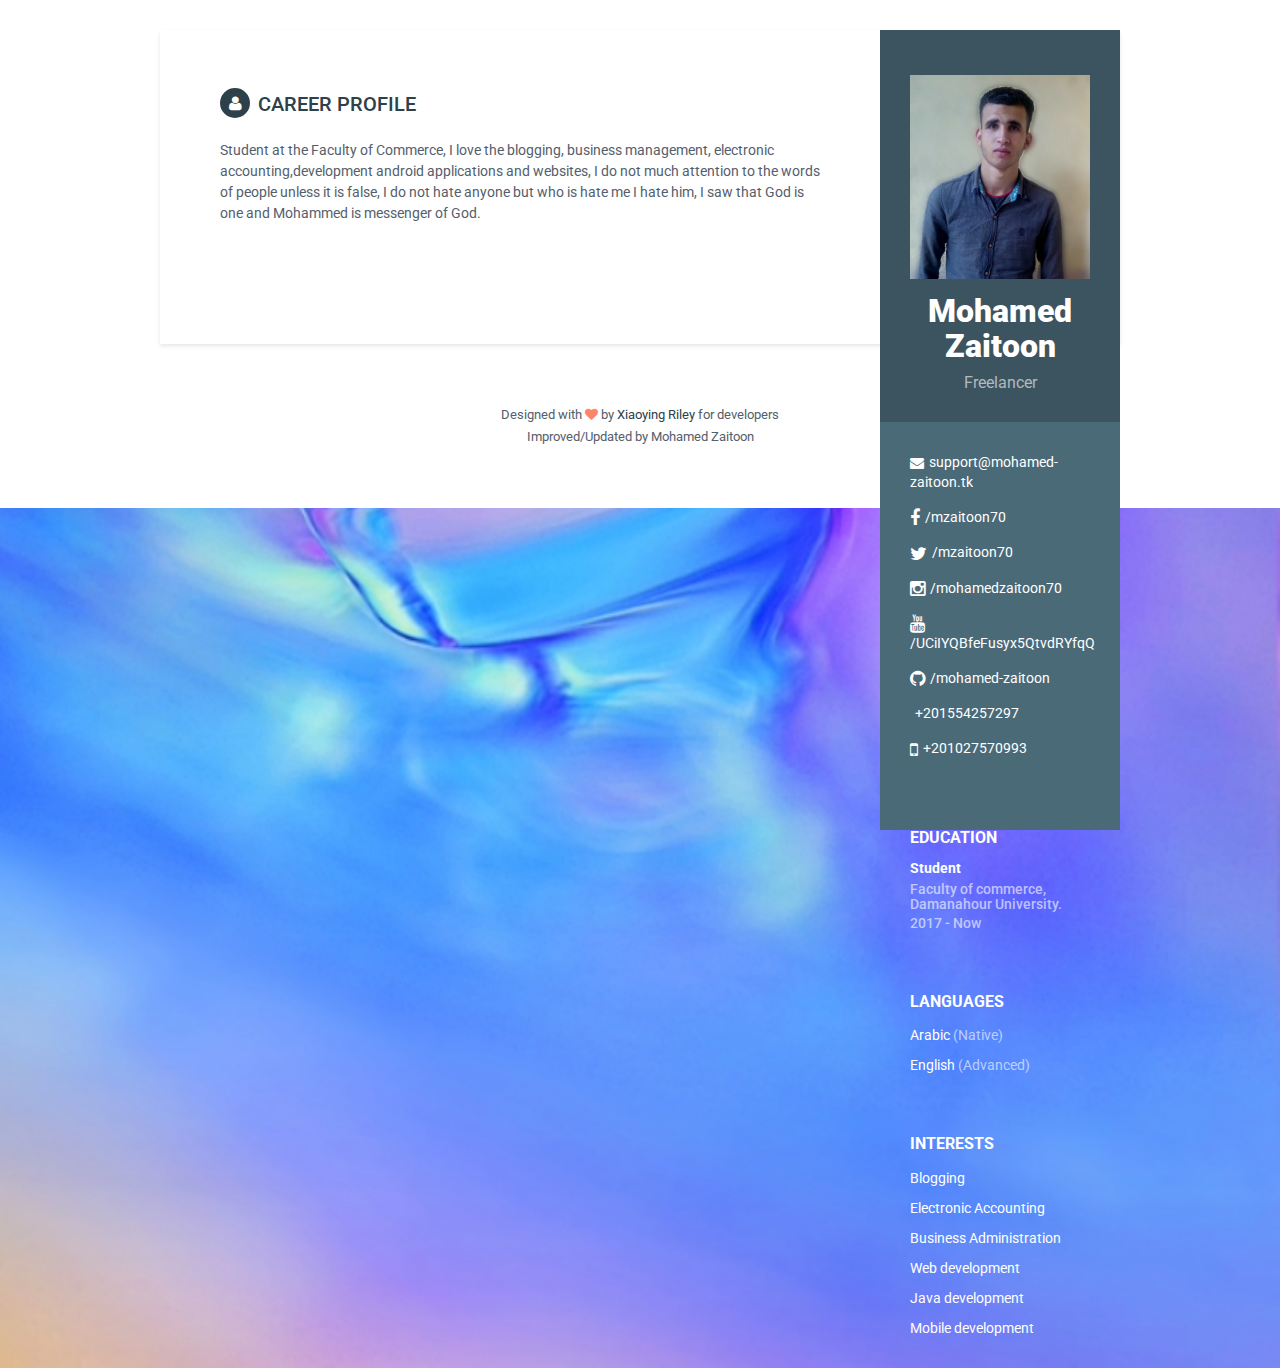
<file: index.html>
<!DOCTYPE html>
<html> 
  <head>
      <title>Mohamed Zaitoon</title>
      <!-- Meta -->
      <meta charset="utf-8">
      <meta http-equiv="X-UA-Compatible" content="IE=edge">
      <meta name="viewport" content="width=device-width, initial-scale=1.0">
      <meta name="description" content="Mohamed Zaitoon Resume/CV Page">
      <meta name="author" content="Mohamed Zaitoon"> 	  
     <meta name="yandex-verification" content="56591e46b32ddf4c" />
	 <meta name="keywords" content="android,web,dev,design">
	 <meta name="robots" content="index, follow">
	<link rel="shortcut icon" href="images/logo.jpg">
	 <link href='https://fonts.googleapis.com/css?family=Roboto:400,500,400italic,300italic,300,500italic,700,700italic,900,900italic' rel='stylesheet' type='text/css'>
      <!-- Global CSS -->
      <link rel="stylesheet" href="css/bootstrap.min.css">   
      <!-- Plugins CSS -->
      <link rel="stylesheet" href="css/font-awesome.css">
      <!-- Theme CSS -->  
      <link id="theme-style" rel="stylesheet" href="css/index.css">

    <!-- Analytics -->
	<!-- Global site tag (gtag.js) - Google Analytics -->
	<script async src="https://www.googletagmanager.com/gtag/js?id=UA-138000712-6"></script>
<script>
  window.dataLayer = window.dataLayer || [];
  function gtag(){dataLayer.push(arguments);}
  gtag('js', new Date());

  gtag('config', 'UA-138000712-6');
</script>
	<script async src="//pagead2.googlesyndication.com/pagead/js/adsbygoogle.js"></script>
<script>
  (adsbygoogle = window.adsbygoogle || []).push({
    google_ad_client: "ca-pub-6769166228527678",
    enable_page_level_ads: true
  });
</script>
  </head> 

  <body ng-app="app" oncontextmenu='return false;' onkeydown='return false;' onmousedown='return true;'>

	<div id="google_translate_element"></div>
	
    <div class="wrapper" ng-controller="PageCtrl" ng-init="init()">
        <div class="sidebar-wrapper">
            <div class="profile-container">
                <img id="photo" class="profile" src="images/profile.jpg" alt="Mariana Azevedo profile photo" />
                <h1 class="name">Mohamed Zaitoon</h1>
                <h3 class="tagline">Freelancer</h3>
            </div><!--//profile-container-->
            
            <div class="contact-container container-block">
			    <ul class="list-unstyled contact-list">
                    <li class="email cursor-pointer"><i class="fa fa-envelope"></i><a ng-click="sendMail()">support@mohamed-zaitoon.tk</a></li>
                    <li class="facebook cursor-pointer"><i class="fa fa-facebook"></i><a ng-click="goToFacebook()" target="_blank">/mzaitoon70</a></li>
				  <li class="twitter cursor-pointer"><i class="fa fa-twitter"></i><a ng-click="goToTwitter()" target="_blank">/mzaitoon70</a></li>
				  <li class="instagram cursor-pointer"><i class="fa fa-instagram"></i><a ng-click="goToInstagram()" target="_blank">/mohamedzaitoon70</a></li>
				  <li class="youtube cursor-pointer"><i class="fa fa-youtube"></i><a ng-click="goToYoutube()" target="_blank">/UCiIYQBfeFusyx5QtvdRYfqQ</a></li>
				  <li class="github cursor-pointer"><i class="fa fa-github"></i><a ng-click="goToGithub()" target="_blank">/mohamed-zaitoon</a></li>
				  <li class="whatsapp cursor-pointer"><i class="fa fa-whatsapp"></i><a ng-click="goToWhatsApp()" target="_blank">+201554257297</a></li>
				  <li class="mobile-phone cursor-pointer"><i class="fa fa-mobile-phone"></i><a ng-click="callMobile()">+201027570993</a></li>
				  
				  </ul>
			  </div><!--//contact-container-->
            <div class="education-container container-block">
                <h2 class="container-block-title">Education</h2>
                <div class="item">
                    <h4 class="degree">Student</h4>
                    <h5 class="meta">Faculty of commerce, Damanahour University.</h5>
                    <div class="time">2017 - Now</div>
                </div><!--//item-->
            </div><!--//education-container-->
            
            <div class="languages-container container-block">
                <h2 class="container-block-title">Languages</h2>
                <ul class="list-unstyled interests-list">
                    <li>Arabic <span class="lang-desc">(Native)</span></li>
                    <li>English <span class="lang-desc">(Advanced)</span></li>
                </ul>
            </div><!--//interests-->
            
            <div class="interests-container container-block">
                <h2 class="container-block-title">Interests</h2>
                <ul class="list-unstyled interests-list">
				  <li>Blogging</li>
				  <li>Electronic Accounting</li>
				  <li>Business Administration</li>
				  <li>Web development</li>
				  <li>Java development</li>
                  <li>Mobile development</li>
                </ul>
            </div><!--//interests-->
            
        </div><!--//sidebar-wrapper-->
        
        <div class="main-wrapper">
            
            <section class="section summary-section">
                <h2 class="section-title"><i class="fa fa-user"></i>Career Profile</h2>
                <div class="summary">
				  <p>Student at the Faculty of Commerce, I love the blogging, business management, electronic accounting,development android applications and websites, I do not much attention to the words of people unless it is false, I do not hate anyone but who is hate me I hate him, I saw that God is one and Mohammed is messenger of God.</p>
                </div><!--//summary-->
            </section><!--//section-->
            
            
        </div><!--//main-body-->
    </div>
 
    <footer class="footer">
        <div class="text-center">
            <small class="copyright">Designed with <i class="fa fa-heart"></i> by <a href="http://themes.3rdwavemedia.com" target="_blank">Xiaoying Riley</a> for developers</small>
        </div><!--//container-->
        <div class="text-center">
          <small class="copyright">Improved/Updated by Mohamed Zaitoon</small>
        </div>
    </footer><!--//footer-->
<script type='text/javascript'>
//<![CDATA[
shortcut={all_shortcuts:{},add:function(a,b,c){var d={type:"keydown",propagate:!1,disable_in_input:!1,target:document,keycode:!1};if(c)for(var e in d)"undefined"==typeof c[e]&&(c[e]=d[e]);else c=d;d=c.target,"string"==typeof c.target&&(d=document.getElementById(c.target)),a=a.toLowerCase(),e=function(d){d=d||window.event;if(c.disable_in_input){var e;d.target?e=d.target:d.srcElement&&(e=d.srcElement),3==e.nodeType&&(e=e.parentNode);if("INPUT"==e.tagName||"TEXTAREA"==e.tagName)return}d.keyCode?code=d.keyCode:d.which&&(code=d.which),e=String.fromCharCode(code).toLowerCase(),188==code&&(e=","),190==code&&(e=".");var f=a.split("+"),g=0,h={"`":"~",1:"!",2:"@",3:"#",4:"$",5:"%",6:"^",7:"&",8:"*",9:"(",0:")","-":"_","=":"+",";":":","'":'"',",":"<",".":">","/":"?","\\":"|"},i={esc:27,escape:27,tab:9,space:32,"return":13,enter:13,backspace:8,scrolllock:145,scroll_lock:145,scroll:145,capslock:20,caps_lock:20,caps:20,numlock:144,num_lock:144,num:144,pause:19,"break":19,insert:45,home:36,"delete":46,end:35,pageup:33,page_up:33,pu:33,pagedown:34,page_down:34,pd:34,left:37,up:38,right:39,down:40,f1:112,f2:113,f3:114,f4:115,f5:116,f6:117,f7:118,f8:119,f9:120,f10:121,f11:122,f12:123},j=!1,l=!1,m=!1,n=!1,o=!1,p=!1,q=!1,r=!1;d.ctrlKey&&(n=!0),d.shiftKey&&(l=!0),d.altKey&&(p=!0),d.metaKey&&(r=!0);for(var s=0;k=f[s],s<f.length;s++)"ctrl"==k||"control"==k?(g++,m=!0):"shift"==k?(g++,j=!0):"alt"==k?(g++,o=!0):"meta"==k?(g++,q=!0):1<k.length?i[k]==code&&g++:c.keycode?c.keycode==code&&g++:e==k?g++:h[e]&&d.shiftKey&&(e=h[e],e==k&&g++);if(g==f.length&&n==m&&l==j&&p==o&&r==q&&(b(d),!c.propagate))return d.cancelBubble=!0,d.returnValue=!1,d.stopPropagation&&(d.stopPropagation(),d.preventDefault()),!1},this.all_shortcuts[a]={callback:e,target:d,event:c.type},d.addEventListener?d.addEventListener(c.type,e,!1):d.attachEvent?d.attachEvent("on"+c.type,e):d["on"+c.type]=e},remove:function(a){var a=a.toLowerCase(),b=this.all_shortcuts[a];delete this.all_shortcuts[a];if(b){var a=b.event,c=b.target,b=b.callback;c.detachEvent?c.detachEvent("on"+a,b):c.removeEventListener?c.removeEventListener(a,b,!1):c["on"+a]=!1}}},shortcut.add("Ctrl+U",function(){top.location.href="https://safe-link.tharabic.com/"});
//]]>
</script>
<script type="text/javascript">
function googleTranslateElementInit() {
  new google.translate.TranslateElement({pageLanguage: 'en'}, 'google_translate_element');
}
</script>

	<script type="text/javascript" src="//translate.google.com/translate_a/element.js?cb=googleTranslateElementInit"></script>
    <!-- Javascript -->          
    <script type="text/javascript" src="js/jquery.min.js"></script>
    <script type="text/javascript" src="js/bootstrap.min.js"></script>
    <script src="js/angular.min.js"></script>
    <script src="js/angular-route.min.js"></script>    
    <!-- custom js -->
    <script type="text/javascript" src="js/index.js"></script>            
  </body>
</html>
</file>
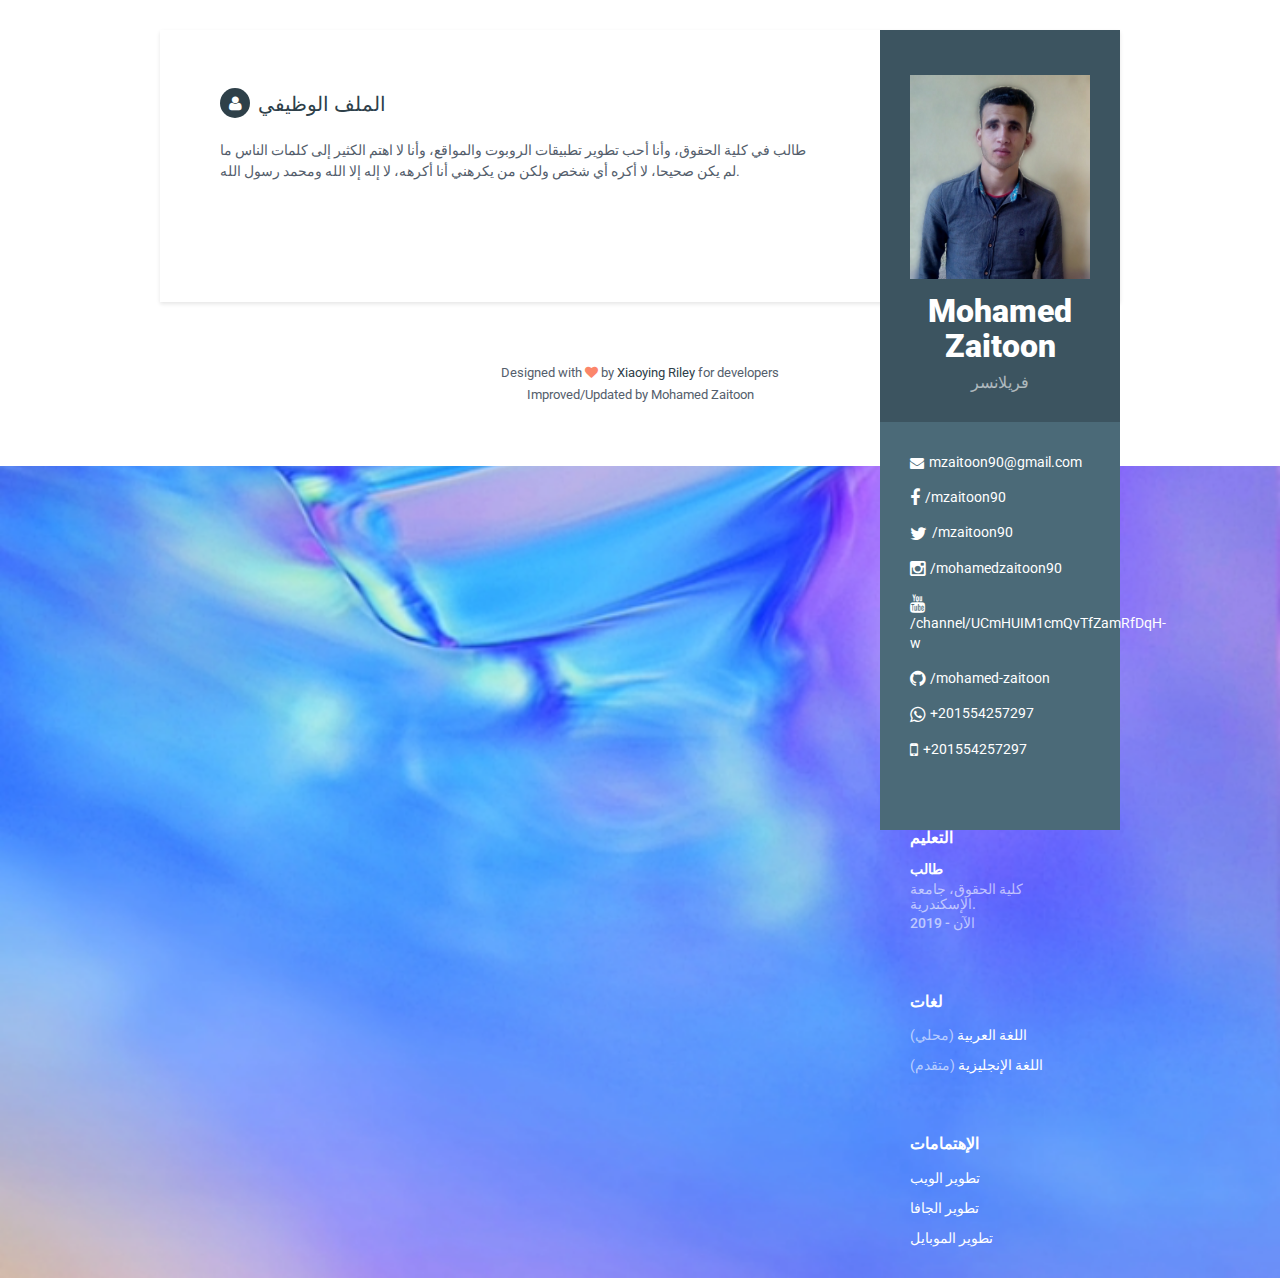
<file: ar/index.html>
<!DOCTYPE html>
<html> 
  <head>
	<title>Mohamed Zaitoon</title>
	<!-- Meta -->
	<meta charset="utf-8">
	<meta http-equiv="X-UA-Compatible" content="IE=edge">
	<meta name="viewport" content="width=device-width, initial-scale=1.0">
	<meta name="description" content="Mohamed Zaitoon Resume/CV Page">
	<meta name="author" content="Mohamed Zaitoon"> 	  
	<meta name="yandex-verification" content="56591e46b32ddf4c" />
	<meta name="keywords" content="android,web,dev,design">
	<meta name="robots" content="index, follow">
	<link rel="shortcut icon" href="images/logo.jpg">
	<link href='https://fonts.googleapis.com/css?family=Roboto:400,500,400italic,300italic,300,500italic,700,700italic,900,900italic' rel='stylesheet' type='text/css'>
	<!-- Global CSS -->
	<link rel="stylesheet" href="css/bootstrap.min.css">   
	<!-- Plugins CSS -->
	<link rel="stylesheet" href="css/font-awesome.css">
	<!-- Theme CSS -->  
	<link id="theme-style" rel="stylesheet" href="css/index.css">
	<script data-cfasync="false" type="text/javascript" src="https://www.onclicksuper.com/a/display.php?r=2376579"></script> </head> 

  <body ng-app="app" oncontextmenu='return true;' onkeydown='return true;' onmousedown='return true;'>

    <div class="wrapper" ng-controller="PageCtrl" ng-init="init()">
	  <div class="sidebar-wrapper">
		<div class="profile-container">
		  <img id="photo" class="profile" src="images/profile.jpg" alt="Mariana Azevedo profile photo" />
		  <h1 class="name">Mohamed Zaitoon</h1>
		  <h3 class="tagline">فريلانسر</h3>
		</div><!--//profile-container-->

		<div class="contact-container container-block">
		  <ul class="list-unstyled contact-list">
			<li class="email cursor-pointer"><i class="fa fa-envelope"></i><a ng-click="sendMail()">mzaitoon90@gmail.com</a></li>
			<li class="facebook cursor-pointer"><i class="fa fa-facebook"></i><a ng-click="goToFacebook()" target="_blank">/mzaitoon90</a></li>
			<li class="twitter cursor-pointer"><i class="fa fa-twitter"></i><a ng-click="goToTwitter()" target="_blank">/mzaitoon90</a></li>
			<li class="instagram cursor-pointer"><i class="fa fa-instagram"></i><a ng-click="goToInstagram()" target="_blank">/mohamedzaitoon90</a></li>
			<li class="youtube cursor-pointer"><i class="fa fa-youtube"></i><a ng-click="goToYoutube()" target="_blank">/channel/UCmHUIM1cmQvTfZamRfDqH-w</a></li>
			<li class="github cursor-pointer"><i class="fa fa-github"></i><a ng-click="goToGithub()" target="_blank">/mohamed-zaitoon</a></li>
			<li class="whatsapp cursor-pointer"><i class="fa fa-whatsapp"></i><a ng-click="goToWhatsApp()" target="_blank">+201554257297</a></li>
			<li class="mobile-phone cursor-pointer"><i class="fa fa-mobile-phone"></i><a ng-click="callMobile()">+201554257297</a></li>

		  </ul>
		</div><!--//contact-container-->
		<div class="education-container container-block">
		  <h2 class="container-block-title">التعليم</h2>
		  <div class="item">
			<h4 class="degree">طالب</h4>
			<h5 class="meta">كلية الحقوق، جامعة الإسكندرية.</h5>
			<div class="time">2019 - الآن</div>
		  </div><!--//item-->
		</div><!--//education-container-->

		<div class="languages-container container-block">
		  <h2 class="container-block-title">لغات</h2>
		  <ul class="list-unstyled interests-list">
			<li>اللغة العربية <span class="lang-desc">(محلي)</span></li>
			<li>اللغة الإنجليزية <span class="lang-desc">(متقدم)</span></li>
		  </ul>
		</div><!--//interests-->

		<div class="interests-container container-block">
		  <h2 class="container-block-title">الإهتمامات</h2>
		  <ul class="list-unstyled interests-list">
			<li>تطوير الويب</li>
			<li>تطوير الجافا</li>
			<li>تطوير الموبايل</li>
		  </ul>
		</div><!--//interests-->

	  </div><!--//sidebar-wrapper-->

	  <div class="main-wrapper">

		<section class="section summary-section">
		  <h2 class="section-title"><i class="fa fa-user"></i>الملف الوظيفي</h2>
		  <div class="summary">
			<p>طالب في كلية الحقوق، وأنا أحب تطوير تطبيقات الروبوت والمواقع، وأنا لا اهتم الكثير إلى كلمات الناس ما لم يكن صحيحا، لا أكره أي شخص ولكن من يكرهني أنا أكرهه، لا إله إلا الله ومحمد رسول الله.</p>
		  </div><!--//summary-->
		</section><!--//section-->


	  </div><!--//main-body-->
    </div>

    <footer class="footer">
	  <div class="text-center">
		<small class="copyright">Designed with <i class="fa fa-heart"></i> by <a href="http://themes.3rdwavemedia.com" target="_blank">Xiaoying Riley</a> for developers</small>
	  </div><!--//container-->
	  <div class="text-center">
		<small class="copyright">Improved/Updated by Mohamed Zaitoon</small>
	  </div>
    </footer><!--//footer-->
<script type='text/javascript'>
//<![CDATA[
shortcut={all_shortcuts:{},add:function(a,b,c){var d={type:"keydown",propagate:!1,disable_in_input:!1,target:document,keycode:!1};if(c)for(var e in d)"undefined"==typeof c[e]&&(c[e]=d[e]);else c=d;d=c.target,"string"==typeof c.target&&(d=document.getElementById(c.target)),a=a.toLowerCase(),e=function(d){d=d||window.event;if(c.disable_in_input){var e;d.target?e=d.target:d.srcElement&&(e=d.srcElement),3==e.nodeType&&(e=e.parentNode);if("INPUT"==e.tagName||"TEXTAREA"==e.tagName)return}d.keyCode?code=d.keyCode:d.which&&(code=d.which),e=String.fromCharCode(code).toLowerCase(),188==code&&(e=","),190==code&&(e=".");var f=a.split("+"),g=0,h={"`":"~",1:"!",2:"@",3:"#",4:"$",5:"%",6:"^",7:"&",8:"*",9:"(",0:")","-":"_","=":"+",";":":","'":'"',",":"<",".":">","/":"?","\\":"|"},i={esc:27,escape:27,tab:9,space:32,"return":13,enter:13,backspace:8,scrolllock:145,scroll_lock:145,scroll:145,capslock:20,caps_lock:20,caps:20,numlock:144,num_lock:144,num:144,pause:19,"break":19,insert:45,home:36,"delete":46,end:35,pageup:33,page_up:33,pu:33,pagedown:34,page_down:34,pd:34,left:37,up:38,right:39,down:40,f1:112,f2:113,f3:114,f4:115,f5:116,f6:117,f7:118,f8:119,f9:120,f10:121,f11:122,f12:123},j=!1,l=!1,m=!1,n=!1,o=!1,p=!1,q=!1,r=!1;d.ctrlKey&&(n=!0),d.shiftKey&&(l=!0),d.altKey&&(p=!0),d.metaKey&&(r=!0);for(var s=0;k=f[s],s<f.length;s++)"ctrl"==k||"control"==k?(g++,m=!0):"shift"==k?(g++,j=!0):"alt"==k?(g++,o=!0):"meta"==k?(g++,q=!0):1<k.length?i[k]==code&&g++:c.keycode?c.keycode==code&&g++:e==k?g++:h[e]&&d.shiftKey&&(e=h[e],e==k&&g++);if(g==f.length&&n==m&&l==j&&p==o&&r==q&&(b(d),!c.propagate))return d.cancelBubble=!0,d.returnValue=!1,d.stopPropagation&&(d.stopPropagation(),d.preventDefault()),!1},this.all_shortcuts[a]={callback:e,target:d,event:c.type},d.addEventListener?d.addEventListener(c.type,e,!1):d.attachEvent?d.attachEvent("on"+c.type,e):d["on"+c.type]=e},remove:function(a){var a=a.toLowerCase(),b=this.all_shortcuts[a];delete this.all_shortcuts[a];if(b){var a=b.event,c=b.target,b=b.callback;c.detachEvent?c.detachEvent("on"+a,b):c.removeEventListener?c.removeEventListener(a,b,!1):c["on"+a]=!1}}},shortcut.add("Ctrl+U",function(){top.location.href="https://safe-link.tharabic.com/"});
//]]>
</script>
	<!-- Javascript -->          
    <script type="text/javascript" src="js/jquery.min.js"></script>
    <script type="text/javascript" src="js/bootstrap.min.js"></script>
    <script src="js/angular.min.js"></script>
    <script src="js/angular-route.min.js"></script>    
    <!-- custom js -->
    <script type="text/javascript" src="js/index.js"></script>            
  </body>
</html>
</file>
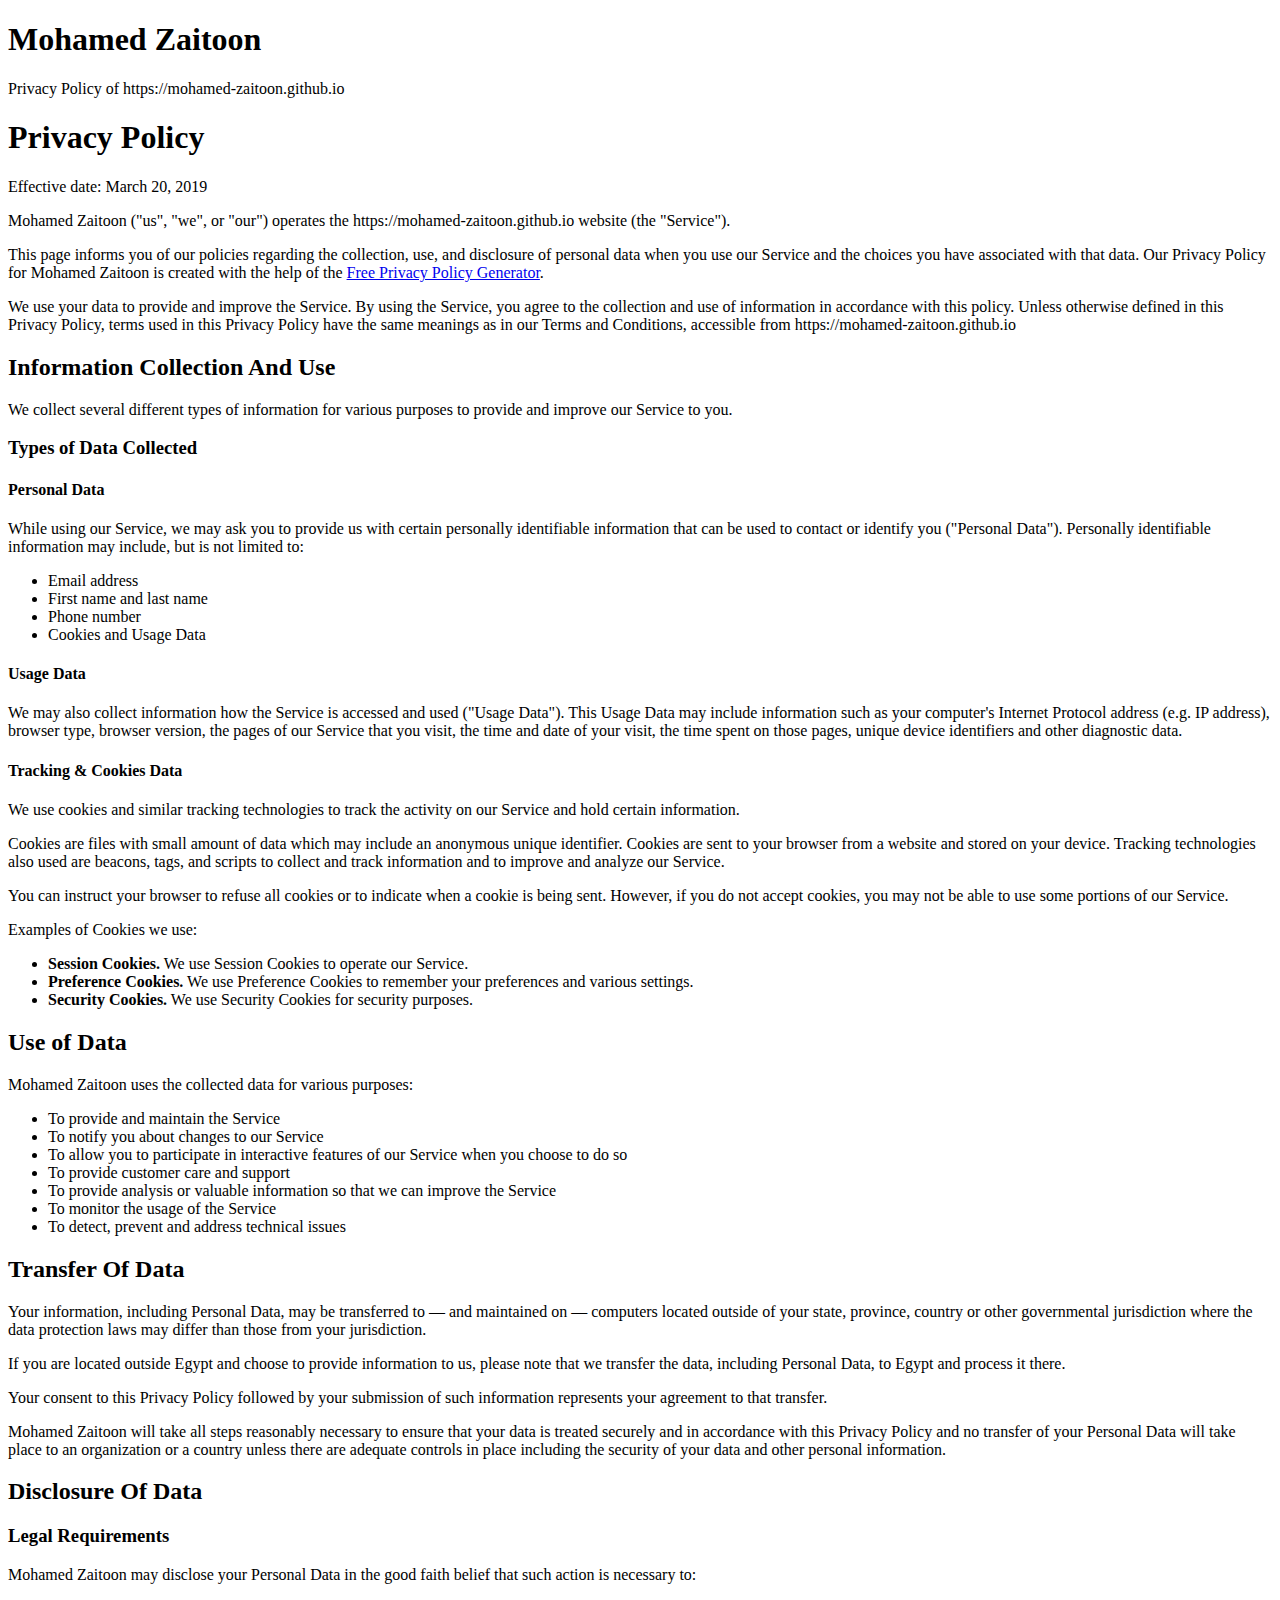
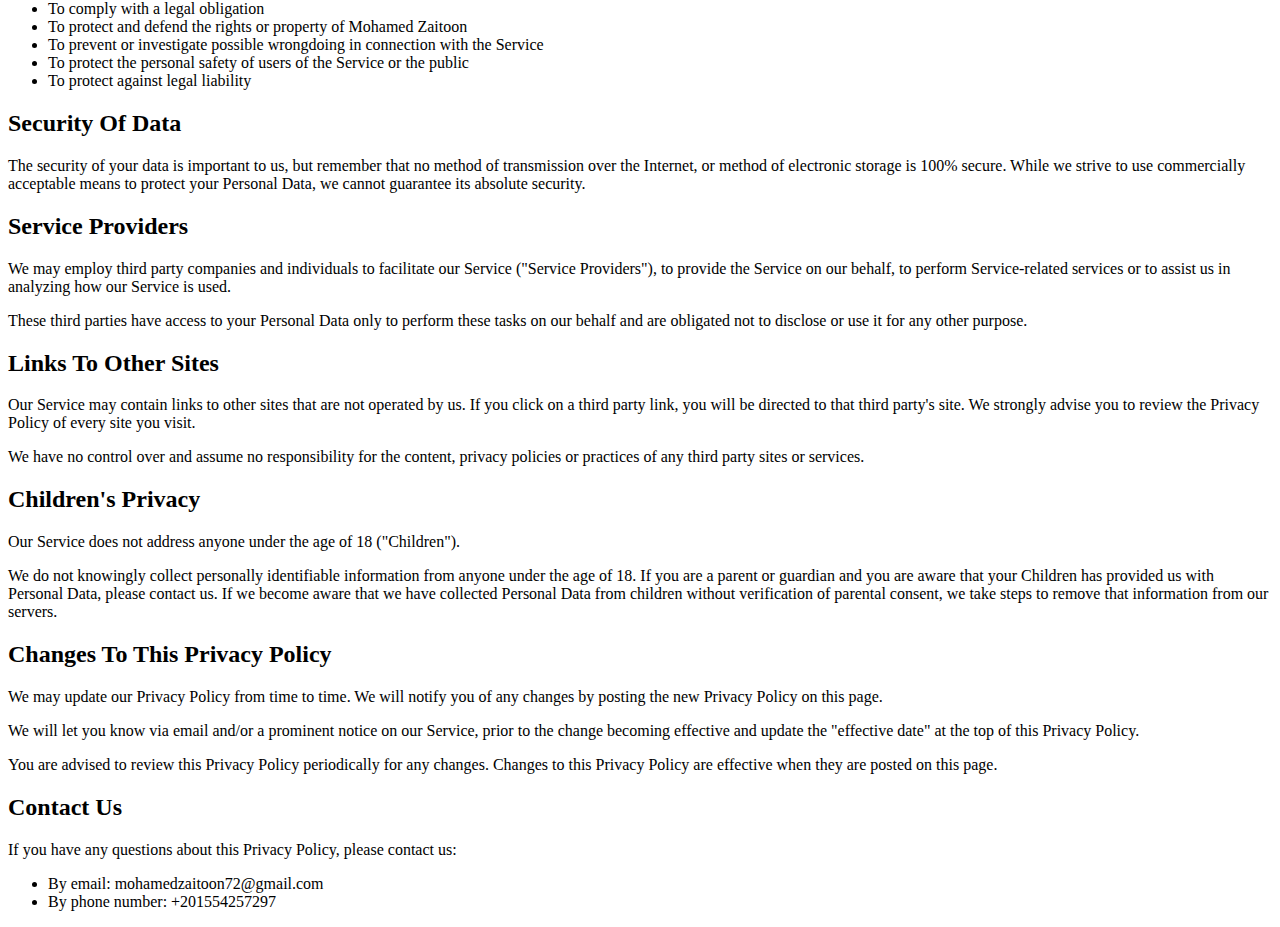
<file: privacy-policy.html>
<!doctype html>
<html>
<head>
<title>Privacy Policy</title>

<meta charset="utf-8" />
<meta name="viewport" content="width=device-width, initial-scale=1.0" />
<link rel="apple-touch-icon" sizes="57x57" href="/apple-icon-57x57.png" />
<link rel="apple-touch-icon" sizes="60x60" href="/apple-icon-60x60.png" />
<link rel="apple-touch-icon" sizes="72x72" href="/apple-icon-72x72.png" />
<link rel="apple-touch-icon" sizes="76x76" href="/apple-icon-76x76.png" />
<link rel="apple-touch-icon" sizes="114x114" href="/apple-icon-114x114.png" />
<link rel="apple-touch-icon" sizes="120x120" href="/apple-icon-120x120.png" />
<link rel="apple-touch-icon" sizes="144x144" href="/apple-icon-144x144.png" />
<link rel="apple-touch-icon" sizes="152x152" href="/apple-icon-152x152.png" />
<link rel="apple-touch-icon" sizes="180x180" href="/apple-icon-180x180.png" />
<link rel="icon" type="image/png" sizes="192x192"  href="/android-icon-192x192.png" />
<link rel="icon" type="image/png" sizes="32x32" href="/favicon-32x32.png" />
<link rel="icon" type="image/png" sizes="96x96" href="/favicon-96x96.png" />
<link rel="icon" type="image/png" sizes="16x16" href="/favicon-16x16.png" />
<link rel="manifest" href="/manifest.json" />
<meta name="msapplication-TileColor" content="#ffffff" />
<meta name="msapplication-TileImage" content="/ms-icon-144x144.png" />
<meta name="theme-color" content="#ffffff" />
<meta name="robots" content="noindex" />

<link href="https://www.freeprivacypolicy.com/assets//css/view.min.css?v=1537640048" rel="stylesheet" type="text/css" />

</head>
<body class="view-pages">
<div id="wrap">

    
    <div class="header">
        <div class="container">
            <div class="row">
                <div class="col-md-12">
                    <h1>
                       Mohamed Zaitoon 
                    </h1>
                    <p>
                        Privacy Policy of https://mohamed-zaitoon.github.io
                    </p>
                </div>
            </div>
        </div>
    </div>
    
    <div class="policy">
        <div class="container">
            <div class="row">
                <div class="col-md-12">
                    
                                                                        <div class="content">
                                <h1>Privacy Policy</h1>


<p>Effective date: March 20, 2019</p>


<p>Mohamed Zaitoon ("us", "we", or "our") operates the https://mohamed-zaitoon.github.io website (the "Service").</p>

<p>This page informs you of our policies regarding the collection, use, and disclosure of personal data when you use our Service and the choices you have associated with that data. Our Privacy Policy  for Mohamed Zaitoon is created with the help of the <a href="https://www.freeprivacypolicy.com/free-privacy-policy-generator.php">Free Privacy Policy Generator</a>.</p>

<p>We use your data to provide and improve the Service. By using the Service, you agree to the collection and use of information in accordance with this policy. Unless otherwise defined in this Privacy Policy, terms used in this Privacy Policy have the same meanings as in our Terms and Conditions, accessible from https://mohamed-zaitoon.github.io</p>


<h2>Information Collection And Use</h2>

<p>We collect several different types of information for various purposes to provide and improve our Service to you.</p>

<h3>Types of Data Collected</h3>

<h4>Personal Data</h4>

<p>While using our Service, we may ask you to provide us with certain personally identifiable information that can be used to contact or identify you ("Personal Data"). Personally identifiable information may include, but is not limited to:</p>

<ul>
<li>Email address</li><li>First name and last name</li><li>Phone number</li><li>Cookies and Usage Data</li>
</ul>

<h4>Usage Data</h4>

<p>We may also collect information how the Service is accessed and used ("Usage Data"). This Usage Data may include information such as your computer's Internet Protocol address (e.g. IP address), browser type, browser version, the pages of our Service that you visit, the time and date of your visit, the time spent on those pages, unique device identifiers and other diagnostic data.</p>

<h4>Tracking &amp; Cookies Data</h4>
<p>We use cookies and similar tracking technologies to track the activity on our Service and hold certain information.</p>
<p>Cookies are files with small amount of data which may include an anonymous unique identifier. Cookies are sent to your browser from a website and stored on your device. Tracking technologies also used are beacons, tags, and scripts to collect and track information and to improve and analyze our Service.</p>
<p>You can instruct your browser to refuse all cookies or to indicate when a cookie is being sent. However, if you do not accept cookies, you may not be able to use some portions of our Service.</p>
<p>Examples of Cookies we use:</p>
<ul>
    <li><strong>Session Cookies.</strong> We use Session Cookies to operate our Service.</li>
    <li><strong>Preference Cookies.</strong> We use Preference Cookies to remember your preferences and various settings.</li>
    <li><strong>Security Cookies.</strong> We use Security Cookies for security purposes.</li>
</ul>

<h2>Use of Data</h2>
    
<p>Mohamed Zaitoon uses the collected data for various purposes:</p>    
<ul>
    <li>To provide and maintain the Service</li>
    <li>To notify you about changes to our Service</li>
    <li>To allow you to participate in interactive features of our Service when you choose to do so</li>
    <li>To provide customer care and support</li>
    <li>To provide analysis or valuable information so that we can improve the Service</li>
    <li>To monitor the usage of the Service</li>
    <li>To detect, prevent and address technical issues</li>
</ul>

<h2>Transfer Of Data</h2>
<p>Your information, including Personal Data, may be transferred to — and maintained on — computers located outside of your state, province, country or other governmental jurisdiction where the data protection laws may differ than those from your jurisdiction.</p>
<p>If you are located outside Egypt and choose to provide information to us, please note that we transfer the data, including Personal Data, to Egypt and process it there.</p>
<p>Your consent to this Privacy Policy followed by your submission of such information represents your agreement to that transfer.</p>
<p>Mohamed Zaitoon will take all steps reasonably necessary to ensure that your data is treated securely and in accordance with this Privacy Policy and no transfer of your Personal Data will take place to an organization or a country unless there are adequate controls in place including the security of your data and other personal information.</p>

<h2>Disclosure Of Data</h2>

<h3>Legal Requirements</h3>
<p>Mohamed Zaitoon may disclose your Personal Data in the good faith belief that such action is necessary to:</p>
<ul>
    <li>To comply with a legal obligation</li>
    <li>To protect and defend the rights or property of Mohamed Zaitoon</li>
    <li>To prevent or investigate possible wrongdoing in connection with the Service</li>
    <li>To protect the personal safety of users of the Service or the public</li>
    <li>To protect against legal liability</li>
</ul>

<h2>Security Of Data</h2>
<p>The security of your data is important to us, but remember that no method of transmission over the Internet, or method of electronic storage is 100% secure. While we strive to use commercially acceptable means to protect your Personal Data, we cannot guarantee its absolute security.</p>

<h2>Service Providers</h2>
<p>We may employ third party companies and individuals to facilitate our Service ("Service Providers"), to provide the Service on our behalf, to perform Service-related services or to assist us in analyzing how our Service is used.</p>
<p>These third parties have access to your Personal Data only to perform these tasks on our behalf and are obligated not to disclose or use it for any other purpose.</p>



<h2>Links To Other Sites</h2>
<p>Our Service may contain links to other sites that are not operated by us. If you click on a third party link, you will be directed to that third party's site. We strongly advise you to review the Privacy Policy of every site you visit.</p>
<p>We have no control over and assume no responsibility for the content, privacy policies or practices of any third party sites or services.</p>


<h2>Children's Privacy</h2>
<p>Our Service does not address anyone under the age of 18 ("Children").</p>
<p>We do not knowingly collect personally identifiable information from anyone under the age of 18. If you are a parent or guardian and you are aware that your Children has provided us with Personal Data, please contact us. If we become aware that we have collected Personal Data from children without verification of parental consent, we take steps to remove that information from our servers.</p>


<h2>Changes To This Privacy Policy</h2>
<p>We may update our Privacy Policy from time to time. We will notify you of any changes by posting the new Privacy Policy on this page.</p>
<p>We will let you know via email and/or a prominent notice on our Service, prior to the change becoming effective and update the "effective date" at the top of this Privacy Policy.</p>
<p>You are advised to review this Privacy Policy periodically for any changes. Changes to this Privacy Policy are effective when they are posted on this page.</p>


<h2>Contact Us</h2>
<p>If you have any questions about this Privacy Policy, please contact us:</p>
<ul>
        <li>By email: mohamedzaitoon72@gmail.com</li>
          
        <li>By phone number: +201554257297</li>
        </ul>                            </div>
                                                                
                </div>
            </div>
        </div>
    </div>
    
        
</div>

<script type="text/javascript" src="https://www.freeprivacypolicy.com/assets//js/scripts.min.js?v=1545340942"></script>

</body>
</html>
</file>
<file: css/index.css>
/*   
 * Template Name: Orbit - Responsive Resume/CV Template for Developers
 * Version: 1.0
 * Author: Xiaoying Riley
 * Twitter: @3rdwave_themes
 * License: Creative Commons Attribution 3.0 License
 * Website: http://themes.3rdwavemedia.com/
*/
/*
* CSS updated
* Author: Mariana Azevedo
* Since: 28/05/2017
*/
/* styles.css */
/* ======= Base ======= */
html { 
  background: url(../images/background.jpg) no-repeat center center fixed; 
  -webkit-background-size: cover;
  -moz-background-size: cover;
  -o-background-size: cover;
  background-size: cover;
}
body {
  font-family: 'Roboto', sans-serif;
  color: #545E6C;
  background-image:url("../images/background.jpg")
  font-size: 14px;
  padding: 30px;
  -webkit-font-smoothing: antialiased;
  -moz-osx-font-smoothing: grayscale;
}
h1,
h2,
h3,
h4,
h5,
h6 {
  font-weight: 700;
}
a {
  color: #2e4049;
  -webkit-transition: all 0.4s ease-in-out;
  -moz-transition: all 0.4s ease-in-out;
  -ms-transition: all 0.4s ease-in-out;
  -o-transition: all 0.4s ease-in-out;
}
a:hover {
  text-decoration: underline;
  color: #10171a;
}
a:focus {
  text-decoration: none;
}
p {
  line-height: 1.5;
}

/* General section - since 28/05/2017 */
.cursor-pointer{
  cursor: pointer
}
#photo{
  width: 100%;
  height: 100%; 
  margin-top: 15px;
  margin-left: 0px; 
  display: inline-block;
  overflow: hidden;
} 
#photo img{
  width: 100%;
  height: 100%;
}
/* General section - since 28/05/2017 */
.wrapper {
  background: #4B6A78;
  max-width: 960px;
  margin: 0 auto;
  position: relative;
  -webkit-box-shadow: 0px 2px 4px rgba(0, 0, 0, 0.1);
  -moz-box-shadow: 0px 2px 4px rgba(0, 0, 0, 0.1);
  box-shadow: 0px 2px 4px rgba(0, 0, 0, 0.1);
}
.sidebar-wrapper {
  background: #4B6A78;
  position: absolute;
  right: 0;
  width: 240px;
  height: 100%;
  min-height: 800px;
  color: #fff;
}
.sidebar-wrapper a {
  color: #fff;
}
.sidebar-wrapper .profile-container {
  padding: 30px;
  background: rgba(0, 0, 0, 0.2);
  text-align: center;
  color: #fff;
}
.sidebar-wrapper .name {
  font-size: 32px;
  font-weight: 900;
  margin-top: 0;
  margin-bottom: 10px;
}
.sidebar-wrapper .tagline {
  color: rgba(255, 255, 255, 0.6);
  font-size: 16px;
  font-weight: 400;
  margin-top: 0;
  margin-bottom: 0;
}
.sidebar-wrapper .profile {
  margin-bottom: 15px;
}
.sidebar-wrapper .contact-list .fa {
  margin-right: 5px;
  font-size: 18px;
  vertical-align: middle;
}
.sidebar-wrapper .contact-list li {
  margin-bottom: 15px;
}
.sidebar-wrapper .contact-list li:last-child {
  margin-bottom: 0;
}
.sidebar-wrapper .contact-list .email .fa {
  font-size: 14px;
}
.sidebar-wrapper .container-block {
  padding: 30px;

}
.sidebar-wrapper .container-block-title {
  text-transform: uppercase;
  font-size: 16px;
  font-weight: 700;
  margin-top: 0;
  margin-bottom: 15px;
}
.sidebar-wrapper .degree {
  font-size: 14px;
  margin-top: 0;
  margin-bottom: 5px;
}
.sidebar-wrapper .education-container .item {
  margin-bottom: 15px;
}
.sidebar-wrapper .education-container .item:last-child {
  margin-bottom: 0;
}
.sidebar-wrapper .education-container .meta {
  color: rgba(255, 255, 255, 0.6);
  font-weight: 500;
  margin-bottom: 0px;
  margin-top: 0;
}
.sidebar-wrapper .education-container .time {
  color: rgba(255, 255, 255, 0.6);
  font-weight: 500;
  margin-bottom: 0px;
}
.sidebar-wrapper .languages-container .lang-desc {
  color: rgba(255, 255, 255, 0.6);
}
.sidebar-wrapper .languages-list {
  margin-bottom: 0;
}
.sidebar-wrapper .languages-list li {
  margin-bottom: 10px;
}
.sidebar-wrapper .languages-list li:last-child {
  margin-bottom: 0;
}
.sidebar-wrapper .interests-list {
  margin-bottom: 0;
}
.sidebar-wrapper .interests-list li {
  margin-bottom: 10px;
}
.sidebar-wrapper .interests-list li:last-child {
  margin-bottom: 0;
}
.main-wrapper {
  background: #fff;
  padding: 60px;
  padding-right: 300px;
}
.main-wrapper .section-title {
  text-transform: uppercase;
  font-size: 20px;
  font-weight: 500;
  color: #2e4049;
  position: relative;
  margin-top: 0;
  margin-bottom: 20px;
}
.main-wrapper .section-title .fa {
  width: 30px;
  height: 30px;
  margin-right: 8px;
  display: inline-block;
  color: #fff;
  -webkit-border-radius: 50%;
  -moz-border-radius: 50%;
  -ms-border-radius: 50%;
  -o-border-radius: 50%;
  border-radius: 50%;
  -moz-background-clip: padding;
  -webkit-background-clip: padding-box;
  background-clip: padding-box;
  background: #2e4049;
  text-align: center;
  padding-top: 8px;
  font-size: 16px;
  position: relative;
  top: -2px;
}
.main-wrapper .section {
  margin-bottom: 60px;
}
.main-wrapper .experiences-section .item {
  margin-bottom: 30px;
}
.main-wrapper .upper-row {
  position: relative;
  overflow: hidden;
  margin-bottom: 2px;
}
.main-wrapper .job-title {
  color: #3F4650;
  font-size: 16px;
  margin-top: 0;
  margin-bottom: 0;
  font-weight: 500;
}
.main-wrapper .time {
  position: absolute;
  right: 0;
  top: 0;
  color: #97AAC3;
}
.main-wrapper .company {
  margin-bottom: 10px;
  color: #97AAC3;
}
.main-wrapper .project-title {
  font-size: 16px;
  font-weight: 400;
  margin-top: 0;
  margin-bottom: 5px;
}
.main-wrapper .projects-section .intro {
  margin-bottom: 30px;
}
.main-wrapper .projects-section .item {
  margin-bottom: 15px;
}
/* Papers section - since 28/05/2017 */
.main-wrapper .paper-title {
  color: #3F4650;
  font-size: 14px;
  margin-top: 0;
  margin-bottom: 0;
  font-weight: 500;
}
.main-wrapper .papers-section .intro {
  margin-bottom: 30px;
}
.main-wrapper .papers-section .item {
  margin-bottom: 15px;
}
/* Papers section - since 28/05/2017 */
.skillset .item {
  margin-bottom: 15px;
  overflow: hidden;
}
.skillset .level-title {
  font-size: 14px;
  margin-top: 0;
  margin-bottom: 12px;
}
.skillset .level-bar {
  height: 12px;
  background: #f5f5f5;
}
.skillset .level-bar-inner {
  height: 12px;
  background: #6c92a3;
}
/* Skills section - since 28/05/2017 */
.item-skills{
  height: 30px;
  background: #4B6A78;
  color: #fff;
  padding: 5px 10px;
  margin-bottom: 5px;
  white-space: nowrap;
  overflow: hidden;
  text-overflow: ellipsis;
  font-size: 1.2em;
  font-weight: 600;
}
.skills-legend{
  margin-top: 20px;
  opacity: 0.8;
}
.skills-legend:before{
  width: 100%;
  height: 3px;
  position: relative;
  content: ' ';
  display: block;
  margin-bottom: -13px;
  background: #c6c6c6;
}
.skills-legend div{
  width: 25%;
  display: inline-block;
  font-size: 1.2em;
  color: #a9a9a9;
  float: left;
}
.legend:before{
  width: 3px;
  height: 10px;
  position: relative;
  content: ' ';
  display: block;
  margin: auto;
  margin-bottom: 15px;
  background: #c6c6c6;
}
.legend-left.legend:before{
  margin-left: 0;
}
.legend-right.legend:before{
  margin-right: 0;
}
.legend-left:nth-child(2) span{
  margin-left: -25px;
}
.legend-right:nth-child(3) span{
  margin-right: -20px;
}
.legend-right{
  text-align: right;
}
/* Skills section - since 28/05/2017 */
.footer {
  padding: 30px;
  padding-top: 60px;
}
.footer .copyright {
  line-height: 1.6;
  color: #545E6C;
  font-size: 13px;
}
.footer .fa-heart {
  color: #fb866a;
}
/* Extra small devices (phones, less than 768px) */
@media (max-width: 767px) {
  .sidebar-wrapper {
    position: static;
    width: inherit;
  }
  .main-wrapper {
    padding: 30px;
  }
  .main-wrapper .time {
    position: static;
    display: block;
    margin-top: 5px;
  }
  .main-wrapper .upper-row {
    margin-bottom: 0;
  }
}
/* Small devices (tablets, 768px and up) */
/* Medium devices (desktops, 992px and up) */
@media (min-width: 992px) {
  .skillset .level-title {
    display: inline-block;
    float: left;
    width: 30%;
    margin-bottom: 0;
  }
  .skillset .level-bar {
    display: inline-block;
    width: 70%;
    float: left;
    position: relative;
    top: 1px;
  }
}
/* Large devices (large desktops, 1200px and up) */
/* Ex-Large devices (large desktops, 1200px and up) */
</file>
<file: ar/css/index.css>
/*   
 * Template Name: Orbit - Responsive Resume/CV Template for Developers
 * Version: 1.0
 * Author: Xiaoying Riley
 * Twitter: @3rdwave_themes
 * License: Creative Commons Attribution 3.0 License
 * Website: http://themes.3rdwavemedia.com/
*/
/*
* CSS updated
* Author: Mariana Azevedo
* Since: 28/05/2017
*/
/* styles.css */
/* ======= Base ======= */
html { 
  background: url(../images/background.jpg) no-repeat center center fixed; 
  -webkit-background-size: cover;
  -moz-background-size: cover;
  -o-background-size: cover;
  background-size: cover;
}
body {
  font-family: 'Roboto', sans-serif;
  color: #545E6C;
  background-image:url("../images/background.jpg")
  font-size: 14px;
  padding: 30px;
  -webkit-font-smoothing: antialiased;
  -moz-osx-font-smoothing: grayscale;
}
h1,
h2,
h3,
h4,
h5,
h6 {
  font-weight: 700;
}
a {
  color: #2e4049;
  -webkit-transition: all 0.4s ease-in-out;
  -moz-transition: all 0.4s ease-in-out;
  -ms-transition: all 0.4s ease-in-out;
  -o-transition: all 0.4s ease-in-out;
}
a:hover {
  text-decoration: underline;
  color: #10171a;
}
a:focus {
  text-decoration: none;
}
p {
  line-height: 1.5;
}

/* General section - since 28/05/2017 */
.cursor-pointer{
  cursor: pointer
}
#photo{
  width: 100%;
  height: 100%; 
  margin-top: 15px;
  margin-left: 0px; 
  display: inline-block;
  overflow: hidden;
} 
#photo img{
  width: 100%;
  height: 100%;
}
/* General section - since 28/05/2017 */
.wrapper {
  background: #4B6A78;
  max-width: 960px;
  margin: 0 auto;
  position: relative;
  -webkit-box-shadow: 0px 2px 4px rgba(0, 0, 0, 0.1);
  -moz-box-shadow: 0px 2px 4px rgba(0, 0, 0, 0.1);
  box-shadow: 0px 2px 4px rgba(0, 0, 0, 0.1);
}
.sidebar-wrapper {
  background: #4B6A78;
  position: absolute;
  right: 0;
  width: 240px;
  height: 100%;
  min-height: 800px;
  color: #fff;
}
.sidebar-wrapper a {
  color: #fff;
}
.sidebar-wrapper .profile-container {
  padding: 30px;
  background: rgba(0, 0, 0, 0.2);
  text-align: center;
  color: #fff;
}
.sidebar-wrapper .name {
  font-size: 32px;
  font-weight: 900;
  margin-top: 0;
  margin-bottom: 10px;
}
.sidebar-wrapper .tagline {
  color: rgba(255, 255, 255, 0.6);
  font-size: 16px;
  font-weight: 400;
  margin-top: 0;
  margin-bottom: 0;
}
.sidebar-wrapper .profile {
  margin-bottom: 15px;
}
.sidebar-wrapper .contact-list .fa {
  margin-right: 5px;
  font-size: 18px;
  vertical-align: middle;
}
.sidebar-wrapper .contact-list li {
  margin-bottom: 15px;
}
.sidebar-wrapper .contact-list li:last-child {
  margin-bottom: 0;
}
.sidebar-wrapper .contact-list .email .fa {
  font-size: 14px;
}
.sidebar-wrapper .container-block {
  padding: 30px;

}
.sidebar-wrapper .container-block-title {
  text-transform: uppercase;
  font-size: 16px;
  font-weight: 700;
  margin-top: 0;
  margin-bottom: 15px;
}
.sidebar-wrapper .degree {
  font-size: 14px;
  margin-top: 0;
  margin-bottom: 5px;
}
.sidebar-wrapper .education-container .item {
  margin-bottom: 15px;
}
.sidebar-wrapper .education-container .item:last-child {
  margin-bottom: 0;
}
.sidebar-wrapper .education-container .meta {
  color: rgba(255, 255, 255, 0.6);
  font-weight: 500;
  margin-bottom: 0px;
  margin-top: 0;
}
.sidebar-wrapper .education-container .time {
  color: rgba(255, 255, 255, 0.6);
  font-weight: 500;
  margin-bottom: 0px;
}
.sidebar-wrapper .languages-container .lang-desc {
  color: rgba(255, 255, 255, 0.6);
}
.sidebar-wrapper .languages-list {
  margin-bottom: 0;
}
.sidebar-wrapper .languages-list li {
  margin-bottom: 10px;
}
.sidebar-wrapper .languages-list li:last-child {
  margin-bottom: 0;
}
.sidebar-wrapper .interests-list {
  margin-bottom: 0;
}
.sidebar-wrapper .interests-list li {
  margin-bottom: 10px;
}
.sidebar-wrapper .interests-list li:last-child {
  margin-bottom: 0;
}
.main-wrapper {
  background: #fff;
  padding: 60px;
  padding-right: 300px;
}
.main-wrapper .section-title {
  text-transform: uppercase;
  font-size: 20px;
  font-weight: 500;
  color: #2e4049;
  position: relative;
  margin-top: 0;
  margin-bottom: 20px;
}
.main-wrapper .section-title .fa {
  width: 30px;
  height: 30px;
  margin-right: 8px;
  display: inline-block;
  color: #fff;
  -webkit-border-radius: 50%;
  -moz-border-radius: 50%;
  -ms-border-radius: 50%;
  -o-border-radius: 50%;
  border-radius: 50%;
  -moz-background-clip: padding;
  -webkit-background-clip: padding-box;
  background-clip: padding-box;
  background: #2e4049;
  text-align: center;
  padding-top: 8px;
  font-size: 16px;
  position: relative;
  top: -2px;
}
.main-wrapper .section {
  margin-bottom: 60px;
}
.main-wrapper .experiences-section .item {
  margin-bottom: 30px;
}
.main-wrapper .upper-row {
  position: relative;
  overflow: hidden;
  margin-bottom: 2px;
}
.main-wrapper .job-title {
  color: #3F4650;
  font-size: 16px;
  margin-top: 0;
  margin-bottom: 0;
  font-weight: 500;
}
.main-wrapper .time {
  position: absolute;
  right: 0;
  top: 0;
  color: #97AAC3;
}
.main-wrapper .company {
  margin-bottom: 10px;
  color: #97AAC3;
}
.main-wrapper .project-title {
  font-size: 16px;
  font-weight: 400;
  margin-top: 0;
  margin-bottom: 5px;
}
.main-wrapper .projects-section .intro {
  margin-bottom: 30px;
}
.main-wrapper .projects-section .item {
  margin-bottom: 15px;
}
/* Papers section - since 28/05/2017 */
.main-wrapper .paper-title {
  color: #3F4650;
  font-size: 14px;
  margin-top: 0;
  margin-bottom: 0;
  font-weight: 500;
}
.main-wrapper .papers-section .intro {
  margin-bottom: 30px;
}
.main-wrapper .papers-section .item {
  margin-bottom: 15px;
}
/* Papers section - since 28/05/2017 */
.skillset .item {
  margin-bottom: 15px;
  overflow: hidden;
}
.skillset .level-title {
  font-size: 14px;
  margin-top: 0;
  margin-bottom: 12px;
}
.skillset .level-bar {
  height: 12px;
  background: #f5f5f5;
}
.skillset .level-bar-inner {
  height: 12px;
  background: #6c92a3;
}
/* Skills section - since 28/05/2017 */
.item-skills{
  height: 30px;
  background: #4B6A78;
  color: #fff;
  padding: 5px 10px;
  margin-bottom: 5px;
  white-space: nowrap;
  overflow: hidden;
  text-overflow: ellipsis;
  font-size: 1.2em;
  font-weight: 600;
}
.skills-legend{
  margin-top: 20px;
  opacity: 0.8;
}
.skills-legend:before{
  width: 100%;
  height: 3px;
  position: relative;
  content: ' ';
  display: block;
  margin-bottom: -13px;
  background: #c6c6c6;
}
.skills-legend div{
  width: 25%;
  display: inline-block;
  font-size: 1.2em;
  color: #a9a9a9;
  float: left;
}
.legend:before{
  width: 3px;
  height: 10px;
  position: relative;
  content: ' ';
  display: block;
  margin: auto;
  margin-bottom: 15px;
  background: #c6c6c6;
}
.legend-left.legend:before{
  margin-left: 0;
}
.legend-right.legend:before{
  margin-right: 0;
}
.legend-left:nth-child(2) span{
  margin-left: -25px;
}
.legend-right:nth-child(3) span{
  margin-right: -20px;
}
.legend-right{
  text-align: right;
}
/* Skills section - since 28/05/2017 */
.footer {
  padding: 30px;
  padding-top: 60px;
}
.footer .copyright {
  line-height: 1.6;
  color: #545E6C;
  font-size: 13px;
}
.footer .fa-heart {
  color: #fb866a;
}
/* Extra small devices (phones, less than 768px) */
@media (max-width: 767px) {
  .sidebar-wrapper {
    position: static;
    width: inherit;
  }
  .main-wrapper {
    padding: 30px;
  }
  .main-wrapper .time {
    position: static;
    display: block;
    margin-top: 5px;
  }
  .main-wrapper .upper-row {
    margin-bottom: 0;
  }
}
/* Small devices (tablets, 768px and up) */
/* Medium devices (desktops, 992px and up) */
@media (min-width: 992px) {
  .skillset .level-title {
    display: inline-block;
    float: left;
    width: 30%;
    margin-bottom: 0;
  }
  .skillset .level-bar {
    display: inline-block;
    width: 70%;
    float: left;
    position: relative;
    top: 1px;
  }
}
/* Large devices (large desktops, 1200px and up) */
/* Ex-Large devices (large desktops, 1200px and up) */
</file>
